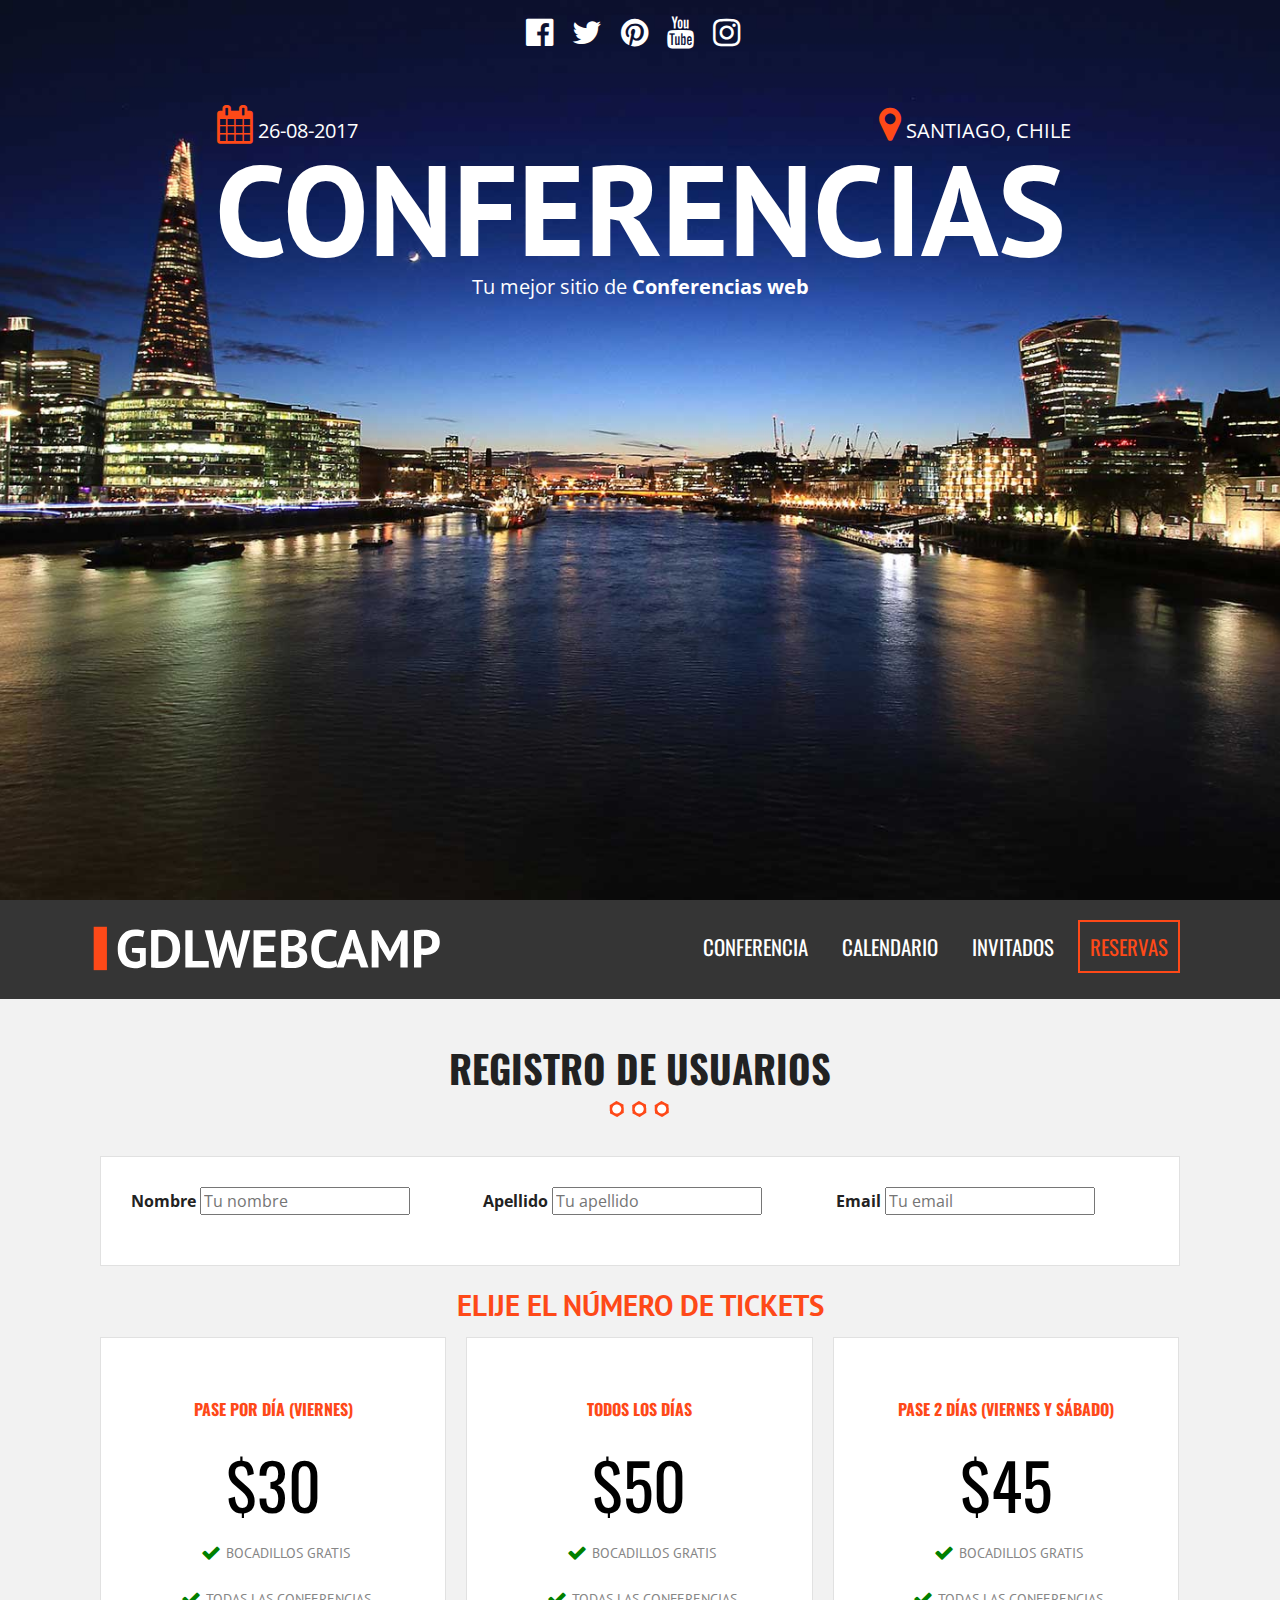
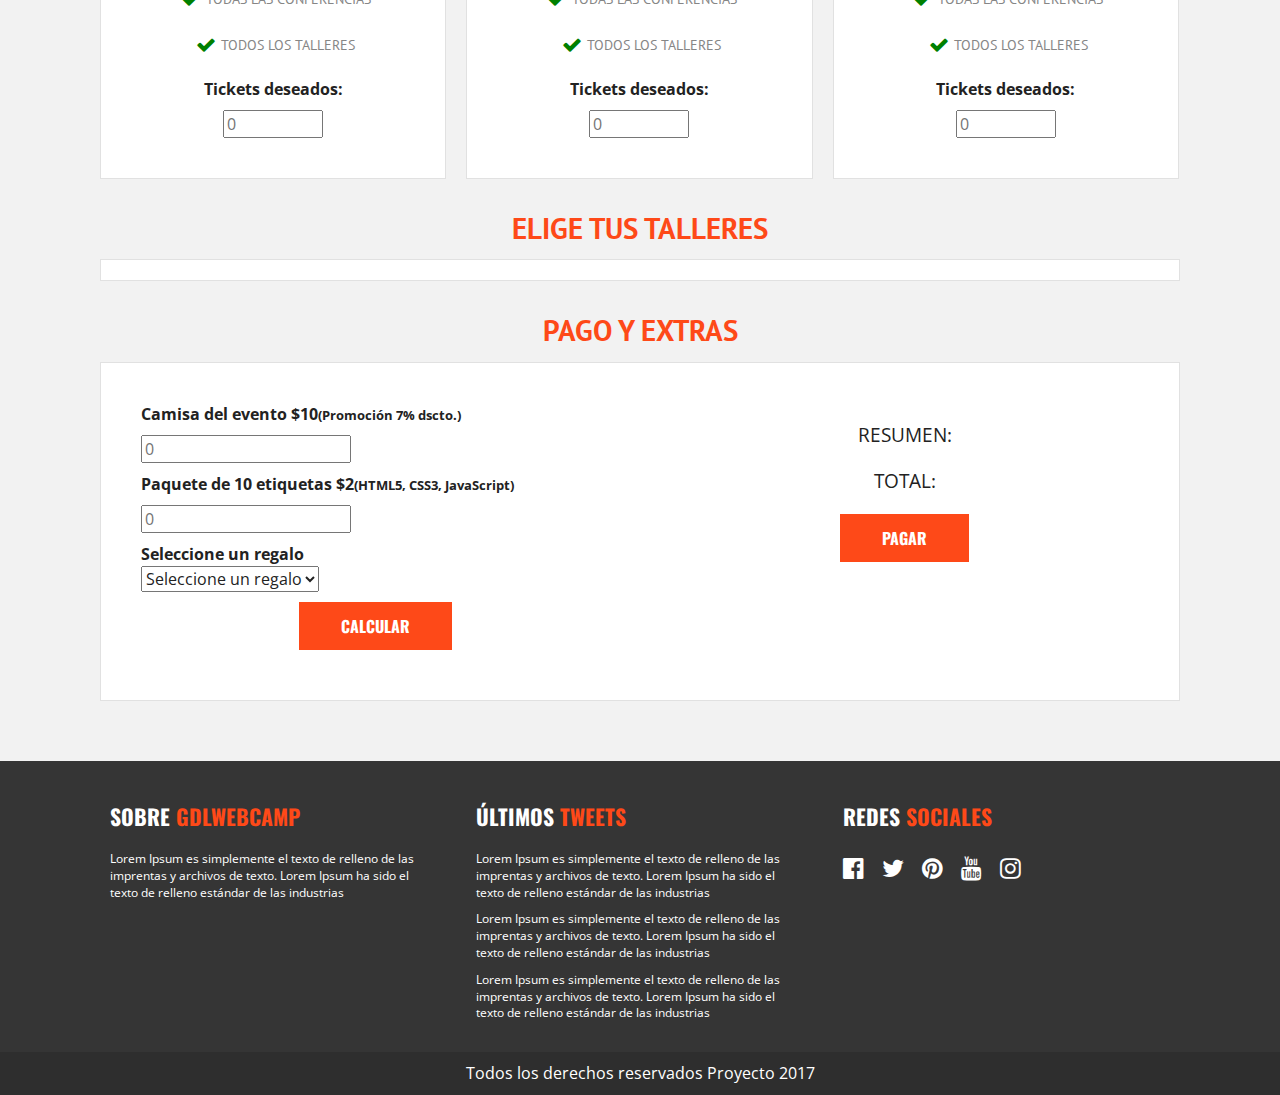
<file: registro.html>
<!doctype html>
<html class="no-js" lang="">
    <head>
        <meta charset="utf-8">
        <meta http-equiv="x-ua-compatible" content="ie=edge">
        <title></title>
        <meta name="description" content="">
        <meta name="viewport" content="width=device-width, initial-scale=1">

        <link rel="apple-touch-icon" href="apple-touch-icon.png">
        <!-- Place favicon.ico in the root directory -->

        <link rel="stylesheet" href="css/normalize.css">
        <link rel="stylesheet" href="css/font-awesome.min.css">
        <link href="https://fonts.googleapis.com/css?family=Open+Sans|Oswald|PT+Sans" rel="stylesheet">
        <link rel="stylesheet" href="css/main.css">
        <script src="js/vendor/modernizr-2.8.3.min.js"></script>
    </head>
    <body>
        <!--[if lt IE 8]>
            <p class="browserupgrade">You are using an <strong>outdated</strong> browser. Please <a href="http://browsehappy.com/">upgrade your browser</a> to improve your experience.</p>
        <![endif]-->

        <!-- Add your site or application content here -->
            <header class="site-header">
                <div class="hero">
                    <div class="contenido-header">
                        <nav class="redes-sociales">
                            <a href="#"><i class="fa fa-facebook-official" aria-hidden="true"></i></a>
                            <a href="#"><i class="fa fa-twitter" aria-hidden="true"></i></a>
                            <a href="#"><i class="fa fa-pinterest" aria-hidden="true"></i></a>
                            <a href="#"><i class="fa fa-youtube" aria-hidden="true"></i></a>
                            <a href="#"><i class="fa fa-instagram" aria-hidden="true"></i></a>
                        </nav>
                    <div class="informacion-evento">
                        <div class="clearfix">
                            <p class="fecha"><i class="fa fa-calendar" aria-hidden="true"></i> 26-08-2017</p>
                            <p class="ciudad"><i class="fa fa-map-marker" aria-hidden="true"></i> Santiago, Chile</p>
                        </div>
                        <h1 class="nombre-sitio">Conferencias</h1>
                        <p class="slogan">Tu mejor sitio de <span>Conferencias web</span>
                    </div><!--Informacion de evento-->
                    </div>
                </div><!--hero-->
            </header>

            <div class="barra">
                <div class="contenedor clearfix">
                    <div class="logo">
                        <img src="img/logo.svg" alt="logo conferencias">
                    </div>
                    <div class="menu-movil">
                        <span></span>
                        <span></span>
                        <span></span>
                    </div>
                    <nav class="navegacion-principal clearfix">
                        <a href="#">Conferencia</a>
                        <a href="#">Calendario</a>
                        <a href="#">Invitados</a>
                        <a href="registro.html">Reservas</a>
                    </nav>
                </div><!--.contenedor-->
            </div><!--.barra-->

            <section class="seccion contenedor">
                <h2>Registro de usuarios</h2>
                <form id="registro" class="registro" action="index.html" method="post">
                    <div id="datos_usuario" class="registro caja clearfix">
                        <div class="campo">
                            <label for="nombre">Nombre</label>
                            <input type="text" id="nombre" name="nombre" placeholder="Tu nombre">
                        </div>
                        <div class="campo">
                            <label for="apellido">Apellido</label>
                            <input type="text" id="apellido" name="apellido" placeholder="Tu apellido">
                        </div>
                        <div class="campo">
                            <label for="email">Email</label>
                            <input type="email" id="email" name="email" placeholder="Tu email">
                        </div>
                        <div id="error"></div>                        
                    </div><!--#datos_usuario-->

                    <div id="paquetes" class="paquetes">
                        <h3>Elije el número de tickets</h3>
                            <ul class="lista-precios clearfix">
                        <li>
                            <div class="tabla-precio">
                                <h3>Pase por día (Viernes)</h3>
                                <p class="numero">$30</p>
                                <ul>
                                    <li>Bocadillos Gratis</li>
                                    <li>Todas las conferencias</li>
                                    <li>Todos los talleres</li>
                                </ul>
                                <div class="orden">
                                    <label for="pase_dia">Tickets deseados:</label>
                                    <input type="number" min="0" max="100" id="pase_dia" size="3" placeholder="0">
                                </div>
                        </li>
                        <li>
                            <div class="tabla-precio">
                                <h3>Todos los días</h3>
                                <p class="numero">$50</p>
                                <ul>
                                    <li>Bocadillos Gratis</li>
                                    <li>Todas las conferencias</li>
                                    <li>Todos los talleres</li>
                                </ul>
                                <div class="orden">
                                    <label for="pase_completo">Tickets deseados:</label>
                                    <input type="number" min="0" max="100" id="pase_completo" size="3" placeholder="0">
                                </div>
                            </div>
                        </li>
                        <li>
                            <div class="tabla-precio">
                                <h3>Pase 2 días (Viernes y sábado)</h3>
                                <p class="numero">$45</p>
                                <ul>
                                    <li>Bocadillos Gratis</li>
                                    <li>Todas las conferencias</li>
                                    <li>Todos los talleres</li>
                                </ul>
                                <div class="orden">
                                    <label for="pase_dosdias">Tickets deseados:</label>
                                    <input type="number" min="0" max="100" id="pase_dosdias" size="3" placeholder="0">
                                </div>
                            </div>
                        </li>
                    </ul>
                    </div><!--#paquetes-->

                    <div id="eventos" class="eventos clearfix">
                         <h3>Elige tus talleres</h3>
                         <div class="caja">
                               <div id="viernes" class="contenido-dia clearfix">
                                   <h4>Viernes</h4>
                                       <div>
                                           <p>Talleres:</p>
                                           <label><input type="checkbox" name="registro[]" id="taller_01" value="taller_01"><time>10:00</time> Responsive Web Design</label>
                                           <label><input type="checkbox" name="registro[]" id="taller_02" value="taller_02"><time>12:00</time> Flexbox</label>
                                           <label><input type="checkbox" name="registro[]" id="taller_03" value="taller_03"><time>14:00</time> HTML5 y CSS3</label>
                                           <label><input type="checkbox" name="registro[]" id="taller_04" value="taller_04"><time>17:00</time> Drupal</label>
                                           <label><input type="checkbox" name="registro[]" id="taller_05" value="taller_05"><time>19:00</time> WordPress</label>
                                       </div>
                                       <div>
                                           <p>Conferencias:</p>
                                           <label><input type="checkbox" name="registro[]" id="conf_01" value="conf_01"><time>10:00</time> Como ser Freelancer</label>
                                           <label><input type="checkbox" name="registro[]" id="conf_02" value="conf_02"><time>17:00</time> Tecnologías del Futuro</label>
                                           <label><input type="checkbox" name="registro[]" id="conf_03" value="conf_03"><time>19:00</time> Seguridad en la Web</label>
                                       </div>
                                       <div>
                                           <p>Seminarios:</p>
                                           <label><input type="checkbox" name="registro[]" id="sem_01" value="sem_01"><time>10:00</time> Diseño UI y UX para móviles</label>
                                       </div>
                               </div> <!--#viernes-->
                               <div id="sabado" class="contenido-dia clearfix">
                                   <h4>Sábado</h4>
                                   <div>
                                         <p>Talleres:</p>
                                         <label><input type="checkbox" name="registro[]" id="taller_06" value="taller_06"><time>10:00</time> AngularJS</label>
                                         <label><input type="checkbox" name="registro[]" id="taller_07" value="taller_07"><time>12:00</time> PHP y MySQL</label>
                                         <label><input type="checkbox" name="registro[]" id="taller_08" value="taller_08"><time>14:00</time> JavaScript Avanzado</label>
                                         <label><input type="checkbox" name="registro[]" id="taller_09" value="taller_09"><time>17:00</time> SEO en Google</label>
                                         <label><input type="checkbox" name="registro[]" id="taller_10" value="taller_10"><time>19:00</time> De Photoshop a HTML5 y CSS3</label>
                                         <label><input type="checkbox" name="registro[]" id="taller_11" value="taller_11"><time>21:00</time> PHP Medio y Avanzado</label>
                                   </div>
                                   <div>
                                         <p>Conferencias:</p>
                                         <label><input type="checkbox" name="registro[]" id="conf_04" value="conf_04"><time>10:00</time> Como crear una tienda online que venda millones en pocos días</label>
                                         <label><input type="checkbox" name="registro[]" id="conf_05" value="conf_05"><time>17:00</time> Los mejores lugares para encontrar trabajo</label>
                                         <label><input type="checkbox" name="registro[]" id="conf_06" value="conf_06"><time>19:00</time> Pasos para crear un negocio rentable</label>
                                   </div>
                                   <div>
                                         <p>Seminarios:</p>
                                         <label><input type="checkbox" name="registro[]" id="sem_02" value="sem_02"><time>10:00</time> Aprende a Programar en una mañana</label>
                                         <label><input type="checkbox" name="registro[]" id="sem_03" value="sem_03"><time>17:00</time> Diseño UI y UX para móviles</label>
                                   </div>
                               </div> <!--#sabado-->
                               <div id="domingo" class="contenido-dia clearfix">
                                   <h4>Domingo</h4>
                                   <div>
                                         <p>Talleres:</p>
                                         <label><input type="checkbox" name="registro[]" id="taller_12" value="taller_12"><time>10:00</time> Laravel</label>
                                         <label><input type="checkbox" name="registro[]" id="taller_13" value="taller_13"><time>12:00</time> Crea tu propia API</label>
                                         <label><input type="checkbox" name="registro[]" id="taller_14" value="taller_14"><time>14:00</time> JavaScript y jQuery</label>
                                         <label><input type="checkbox" name="registro[]" id="taller_15" value="taller_15"><time>17:00</time> Creando Plantillas para WordPress</label>
                                         <label><input type="checkbox" name="registro[]" id="taller_16" value="taller_16"><time>19:00</time> Tiendas Virtuales en Magento</label>
                                   </div>
                                   <div>
                                         <p>Conferencias:</p>
                                         <label><input type="checkbox" name="registro[]" id="conf_07" value="conf_07"><time>10:00</time> Como hacer Marketing en línea</label>
                                         <label><input type="checkbox" name="registro[]" id="conf_08" value="conf_08"><time>17:00</time> ¿Con que lenguaje debo empezar?</label>
                                         <label><input type="checkbox" name="registro[]" id="conf_09" value="conf_09"><time>19:00</time> Frameworks y librerias Open Source</label>
                                   </div>
                                   <div>
                                         <p>Seminarios:</p>
                                         <label><input type="checkbox" name="registro[]" id="sem_04" value="sem_04"><time>14:00</time> Creando una App en Android en una tarde</label>
                                         <label><input type="checkbox" name="registro[]" id="sem_05" value="sem_05"><time>17:00</time> Creando una App en iOS en una tarde</label>
                                   </div>

                               </div> <!--#domingo-->
                           </div><!--.caja-->
                     </div> <!--#eventos-->

                     <div id="resumen" class="resumen">
                        <h3>Pago y extras</h3>
                        <div class="caja clearfix">
                            <div class="extras">
                                <div class="orden">
                                    <label for="camisa_evento">Camisa del evento $10<small>(Promoción 7% dscto.)</small></label>
                                    <input type="number" min="0" id="camisa_evento" size="3" placeholder="0">
                                </div><!--.orden-->
                                <div class="orden">
                                    <label for="camisa_evento">Paquete de 10 etiquetas $2<small>(HTML5, CSS3, JavaScript)</small></label>
                                    <input type="number" min="0" id="etiquetas" size="3" placeholder="0">
                                </div><!--.orden-->
                                <div class="orden">
                                    <label for="regalo">Seleccione un regalo</label><br>
                                    <select id="regalo" required>
                                        <option value="">Seleccione un regalo</option>
                                        <option value="ETI">Etiquetas</option>
                                        <option value="PUL">Pulseras</option>
                                        <option value="LAP">Lápices</option>
                                    </select>
                                </div><!--.orden-->

                                <input type="button" id="calcular" class="button" value="Calcular">
                            </div><!--.extras-->

                            <div class="total">
                                <p>Resumen:</p>
                                <div id="lista-productos">

                                </div>
                                <p>Total:</p>
                                <div id="suma-total">
                                    
                                </div>
                                <input id="btnRegistro" type="submit" class="button" value="Pagar">
                            </div><!--.total-->
                        </div><!--.caja-->
                     </div><!--#resumen-->

                </form>
            </section>

            <footer class="site-footer">
                <div class="contenedor clearfix">
                    <div class="footer-info">
                        <h3>Sobre <span>gdlwebcamp</span></h3>
                        <p>Lorem Ipsum es simplemente el texto de relleno 
                         de las imprentas y archivos de texto. Lorem 
                         Ipsum ha sido el texto de relleno estándar 
                        de las industrias</p>
                    </div>
                    <div class="ultimos-tweets">
                        <h3>Últimos <span>tweets</span></h3>
                        <ul>
                            <li>Lorem Ipsum es simplemente el texto de relleno de las imprentas y archivos de texto. Lorem Ipsum ha sido el texto de relleno estándar de las industrias
                            <li>Lorem Ipsum es simplemente el texto de relleno de las imprentas y archivos de texto. Lorem Ipsum ha sido el texto de relleno estándar de las industrias
                            <li>Lorem Ipsum es simplemente el texto de relleno de las imprentas y archivos de texto. Lorem Ipsum ha sido el texto de relleno estándar de las industrias
                        </ul>
                    </div>
                    <div class="menu">
                        <h3>Redes <span>sociales</span></h3>
                        <nav class="redes-sociales">
                            <a href="#"><i class="fa fa-facebook-official" aria-hidden="true"></i></a>
                            <a href="#"><i class="fa fa-twitter" aria-hidden="true"></i></a>
                            <a href="#"><i class="fa fa-pinterest" aria-hidden="true"></i></a>
                            <a href="#"><i class="fa fa-youtube" aria-hidden="true"></i></a>
                            <a href="#"><i class="fa fa-instagram" aria-hidden="true"></i></a>
                        </nav>
                    </div>
                </div>

                <p class="copyright">
                    Todos los derechos reservados Proyecto 2017
                </p>

            </footer>

        <script src="https://code.jquery.com/jquery-1.12.0.min.js"></script>
        <script>window.jQuery || document.write('<script src="js/vendor/jquery-1.12.0.min.js"><\/script>')</script>
        <script src="js/plugins.js"></script>
        <script src="js/main.js"></script>

        <!-- Google Analytics: change UA-XXXXX-X to be your site's ID. -->
        <script>
            (function(b,o,i,l,e,r){b.GoogleAnalyticsObject=l;b[l]||(b[l]=
            function(){(b[l].q=b[l].q||[]).push(arguments)});b[l].l=+new Date;
            e=o.createElement(i);r=o.getElementsByTagName(i)[0];
            e.src='https://www.google-analytics.com/analytics.js';
            r.parentNode.insertBefore(e,r)}(window,document,'script','ga'));
            ga('create','UA-XXXXX-X','auto');ga('send','pageview');
        </script>
    </body>
</html>
</file>
<file: css/main.css>
/*! HTML5 Boilerplate v5.3.0 | MIT License | https://html5boilerplate.com/ */

/*
 * What follows is the result of much research on cross-browser styling.
 * Credit left inline and big thanks to Nicolas Gallagher, Jonathan Neal,
 * Kroc Camen, and the H5BP dev community and team.
 */

/* ==========================================================================
   Base styles: opinionated defaults
   ========================================================================== */

html {
    color: #222;
    font-size: 1em;
    line-height: 1.4;
}

/*
 * Remove text-shadow in selection highlight:
 * https://twitter.com/miketaylr/status/12228805301
 *
 * These selection rule sets have to be separate.
 * Customize the background color to match your design.
 */

::-moz-selection {
    background: #b3d4fc;
    text-shadow: none;
}

::selection {
    background: #b3d4fc;
    text-shadow: none;
}

/*
 * A better looking default horizontal rule
 */

hr {
    display: block;
    height: 1px;
    border: 0;
    border-top: 1px solid #ccc;
    margin: 1em 0;
    padding: 0;
}

/*
 * Remove the gap between audio, canvas, iframes,
 * images, videos and the bottom of their containers:
 * https://github.com/h5bp/html5-boilerplate/issues/440
 */

audio,
canvas,
iframe,
img,
svg,
video {
    vertical-align: middle;
}

/*
 * Remove default fieldset styles.
 */

fieldset {
    border: 0;
    margin: 0;
    padding: 0;
}

/*
 * Allow only vertical resizing of textareas.
 */

textarea {
    resize: vertical;
}

/* ==========================================================================
   Browser Upgrade Prompt
   ========================================================================== */

.browserupgrade {
    margin: 0.2em 0;
    background: #ccc;
    color: #000;
    padding: 0.2em 0;
}

/* ==========================================================================
   Author's custom styles
   ========================================================================== */
html{
    box-sizing: border-box;
}

*,*::before,*::after{
    box-sizing: inherit;
}

body{
    background-color: #f2f2f2;
    font-family: 'Open Sans', sans-serif;
}

/*Globales*/

.contenedor{
    width: 98%;
    margin: 0 auto;
}

@media only screen and (min-width:480px){
    .contenedor{
        width: 95%;
    }
}

@media only screen and (min-width:768px){
    .contenedor{
        width: 90%;
    }
}

@media only screen and (min-width:992px){
    .contenedor{
        width: 90%;
        max-width: 1100px;
    }
}

.seccion{
    padding: 10px 0;
}

.seccion p{
    font-size: 1.2em;
    text-align: center;
}

h2{
    font-family: 'Oswald', sans-serif;
    font-size: 2.4em;
    text-transform: uppercase;
    text-align: center;
}

h2::after{
    content: '';
    margin: 0 auto;
    background-image: url(../img/separador.png);
    height: 30px;
    width: 100px;
    display: block;
}

h3{
    font-size: 1.8em;
    color: #fe4918;
    font-family: 'PT Sans', sans-serif;
    margin: 0;
}

.button{
    background-color: #fe4918;
    padding: 10px 40px;
    color: white;
    text-transform: uppercase;
    font-weight: bold;
    font-family: 'Oswald', sans-serif;
    text-decoration: none;
    font-size: 1em;
    margin-top: 20px;
    display: inline-block;
    transition: all .3s ease;    
    border: 2px solid #fe4918;
}

.button.hollow,
button.hollow:hover{
    background-color: white;
    color: #fe4918;
}

.button.transparente{
    background-color: transparent;
    border: 2px solid white;
}

.button.transparente:hover{
    border: 2px solid #fe4918;
}

ul{
    list-style: none;
    margin: 0;
    padding: 0;
}

.button:hover{
    background-color: #e33000;
}

.float-right{
    float: right;
}

/**Header**/

div.hero{
    background-image: url(../img/encabezado.jpg);
    height: 100vh;
    background-position: top center;
    background-size: cover;
}

div.contenido-header{
    padding-top: 40px;
}

@media only screen and (min-width:768px){
    div.contenido-header{
        padding-top: 10px;
    }
}

nav.redes-sociales{
    text-align: center;
}

nav.redes-sociales a{
    color: white;
    font-size: 2em;
    margin-right: 15px;
    transition: all .5s ease;
}

nav.redes-sociales a:hover{
    color: #e33000;
    -webkit-filter: grayscale(0);    
}

/*
div.invitado img {
    max-width: 100%;
    filter: gray;
    Prefijos (investigar de esto más a fondo)
    -webkit-filter: grayscale(1);
    transition: all .5s ease-in-out;
}

div.invitado:hover img{
    -webkit-filter: grayscale(0);
    -webkit-transform: scale(1.1);
}  
*/

nav.redes-sociales a :last-child{
    margin-right: 0;
}

div.informacion-evento{
    text-align: center;
    color: white;
}

@media only screen and (min-width:768px){
    div.informacion-evento{
        width: 70%;
        margin: 0 auto;
        margin-top: 50px;
    }
}

div.informacion-evento p{
    margin: 0;
    display: inline; /*Se ven uno frente al otro¨*/
    font-size: 20px;
    text-transform: uppercase;
}

div.informacion-evento p i{
    color: #fe4918;
    font-size: 2.4rem;
}

p.fecha{
    float: left;
    padding-left: 25px;
}

p.ciudad{
    float: right;
    text-align: right;  
    padding-right: 17px;
}

p.slogan{
    text-transform: none!important;
}

p.slogan span{
    font-weight: bold;
}

h1.nombre-sitio{
    font-size: 5vw;
    text-transform: uppercase;
    font-family: 'PT Sans', sans-serif;

}

@media only screen and (min-width: 768px){
    h1.nombre-sitio{
        font-size: 10vw;
        margin: 0;
        line-height: 1;
    }
}

/**Barra**/
div.barra{
    background-color: #353535;
    padding: 20px 0;
}

.fixed{
    position: fixed;
    width: 100%;
    top: 0;
    left: 0;
    z-index: 2;
}

div.logo{
    width: 80%;
    float: left;
}

div.logo img{
    width: 100%;
}

@media only screen and (min-width: 768px){
    div.logo{
        width: 33%;
        
    }
}

/**Navegacion principal**/

nav.navegacion-principal a{
    display: none;
    width: 100%;
}

nav.navegacion-principal a{
    font-family: 'Oswald', sans-serif;
    color: white;
    font-size: 1.3em;
    text-transform: uppercase;
    text-decoration: none;
    transition: all .6s ease; /**Efecto transicion color**/
    width: 100%;
    display: block;
    text-align: center;
    margin-bottom: 20px;
    clear: both;
}

nav.navegacion-principal a:hover{
    background-color: #fe4918;
}

nav.navegacion-principal a:last-child{
    border: 2px solid #fe4918;
    color: #fe4918;
}

nav.navegacion-principal a:last-child:hover{
    color: white;
}

@media only screen and (min-width: 768px){
    nav.navegacion-principal{
        width: 67;
        float: right;
        text-align: right;
        display: block;/**Para que aparezca menu**/
    }

    nav.navegacion-principal a{
        padding: 10px 10px;
        display: inline-block;
        width: auto;
        display: inline-block;
        text-align: center;
        margin: 0 10px 0 0;
    }
}

/**Menu movil**/

div.menu-movil{
    width: 60px;
    display: block;
    float: right;
    text-align: right;
    margin-top: 12px;
}

div.menu-movil:hover{
    cursor: pointer;
}

@media only screen and (min-width:768px){
    div.menu-movil{
        display: none;
    }
}

div.menu-movil span{
    height: 8px;
    margin-bottom: 6px;
    background-color: white;
    display: block;
}


/**Talleres**/

section.programa{
    position: relative;
}

div.contenedor-video{
    max-width: 100%;
    overflow-x: hidden;
}

div.contenido-programa{
    position: absolute;
    top: 0;
    left: 0;
    height: 100%;
    width: 100%;
}

div.programa-evento{
    background-color: rgba(255, 255, 255, .8);
    padding: 15px;
    margin-top: 80px;
}

@media only screen and (min-width: 768px){
    div.programa-evento{
        width: 70%;
    }
}

@media only screen and (min-width: 992px){
    div.programa-evento{
        width: 50%;
        
    }
}

nav.menu-programa{
    width: 100%;
    border-bottom: 1px solid #fe4918;
    padding-bottom: 10px;
}

@media only screen and (min-width: 768px){
    nav.menu-programa{
        display: table;
    }
}

nav.menu-programa a{
    display: block;
    text-align: center;
    color: black;
    text-decoration: none;
    font-family: 'Oswald', sans-serif;
    margin-bottom: 10px;
    font-size: 1.2em;

}

@media only screen and (min-width: 768px){
    nav.menu-programa a{
        display: table-cell;
    }
}

nav.menu-programa a i,
div.detalle-evento p i{
    color: #fe4918;
    font-size: 1.6em;
    margin-right: 6px;
}

/**detalle evento**/

div.detalle-evento{
    margin-top: 20px;
    border-bottom: 1px solid black;
    padding: 0 20px;
}

div.detalle-evento:nth-child(2){
    border: none;
}

div.detalle-evento p{
    margin-bottom: 20px;
    font-size: 20px;
}

/**Invitados **/

ul.lista-invitados li{
    padding: 10px;
    float: left;
}

@media only screen and (min-width: 480px){
    ul.lista-invitados li{
        width: 50%;
    }
}

@media only screen and (min-width: 768px){
    ul.lista-invitados li{
        width: 33.3%;
    }
}

div.invitado{
    position: relative;
    overflow: hidden; /*En caso que algo se salga, no se muestre*/
}

div.invitado img {
    max-width: 100%;
    filter: gray;
    /*Prefijos (investigar de esto más a fondo)*/
    -webkit-filter: grayscale(1);
    transition: all .5s ease-in-out;
}

div.invitado:hover img{
    -webkit-filter: grayscale(0);
    -webkit-transform: scale(1.1);
}



div.invitado p{
    position: absolute;
    bottom: 0;
    left: 0;
    padding: 15px 10px;
    margin: 0;
    background-color: rgba(0, 0, 0, 0.55);
    width: 100%;
    text-align: left;
    font-family: 'Oswald', sans-serif;
    color: #fe4918;
    text-transform: uppercase;
    font-weight: bold;
    transition: all .5s ease-in-out;
}

div.invitado:hover p{
    bottom: -80px;
    opacity: 0;
}

/**Contador**/
.parallax::before{
    width: 100%;
    height: 100%;
    position: absolute;
    top: 0;
    left: 0;
    background-repeat: no-repeat;
    background-size: cover;
    background-position: center center;
    background-attachment: fixed;
    -webkit-filter: brightness(.8);
    filter: brightness(.8);
}

div.contador{
    position: relative;
    height: auto;
}

div.contador::before{
    background-image: url(../img/bg-resumen.jpg);
    /**SIempre que se usa un before o after, se usa un content: ''**/
    content: '';
}

ul.resumen-evento{
    position: relative;
    padding: 120px 0;
}

ul.resumen-evento li{
    width: 50%;
    float: left;
    text-align: center;
    color: white;
    text-transform: uppercase;
    font-family: 'Oswald', sans-serif;
    font-size: 24px;
}

@media only screen and (min-width:768px){
    ul.resumen-evento li{
        width: 25%;
    }
}

p.numero{
    color: #fe4918;
    font-size: 4em;
    display: block;
    margin: 0 0 10px 0;
    font-family: 'Oswald', sans-serif; 
}


/**Tabla de precios**/

/*Seleccionamos el primer li con el >*/
ul.lista-precios >li{
    padding: 10px;
}

@media only screen and (min-width:768px){
    ul.lista-precios >li{
        float: left;
        width: 33.3%;
    }
}

div.tabla-precio{
    border: 1px solid #e1e1e1;
    background-color: white;
    padding: 40px 0;
    text-align: center;
    transition: all .3s ease;
}

  div.tabla-precio:hover{
      transform: scale(1.1);
      border: 1px solid #fe4918;
      box-shadow: 0px 0px 50px #666;
  }  

div.tabla-precio ul li{
    font-family: 'PT Sans', sans-serif;
    font-size: 14px;
    margin-bottom: 20px;
    text-transform: uppercase;
    color: #868686;
    line-height: 26px;
}

div.tabla-precio ul li::before{
    font-family: 'FontAwesome';
    display: inline-block;
    vertical-align: top;
    padding: 0 5px;
    font-size: 20px;
    color: green;
    -webkit-font-smoothing: antialiased;
    content: '\f00c';
}

div.tabla-precio h3{
    font-family: 'Oswald', sans-serif;   
    font-size: 16px;
    text-transform: uppercase;
}

div.tabla-precio p.numero{
    color: black;
    margin-top: 20px;
}

/**Mapa**/

div.mapa{
    height: 420px;
    background-color: green;
}

/* Testimonios */

div.testimonios{
    padding-bottom: 20px;
}

div.testimonio{
    padding: 5px;
}

@media only screen and (min-width:768px){
    div.testimonio{
        float: left;
        width: 33.3%;
    }
}

blockquote{
    background-color: white;
    border: 1px solid #e1e1e1;
    position: relative;
    margin: 0 0 10px 0;
    padding-bottom: 20px;
}

blockquote p{
    text-align: justify!important;
    font-size: 1em!important;
    font-family: 'PT Sans', sans-serif;
    padding: 0 20px 0 65px;
}

blockquote p::before{
    content: '\201c';
    position: absolute;
    left: 13px;
    top: 8px;
    font-size: 8rem;
    margin: 0;
    padding: 0;
    line-height: 1;
    color: #fe4918;
}

footer.info-testimonio{
    padding: 0;
    background-color: transparent;
}

footer.info-testimonio img{
    float: left;
    width: 20%;
    border-radius: 50%;
    margin-left: 20px;
}

footer.info-testimonio cite{
    text-align: left;
    color: #fe4918;
    text-transform: uppercase;
    font-size: 12px;
    padding-top: 20px;
    font-weight: bold;
    width: 66.6%;
    float: right;
    font-style: normal;
}

footer.info-testimonio cite span{
    color: black;
    display: block;
    text-transform: none;
    margin-top: 5px;
}


/**Newsletter**/

div.newsletter{
    position: relative;
    height: auto;
}

div.newsletter::before{
    background-image: url(../img/bg-newsletter.jpg);
    content: '';
}

div.newsletter .contenido{
    padding: 100px 0;
    color: white;
    text-align: center;
    position: relative;
}

div.newsletter .contenido p{
    font-size: 1.2em;
    text-transform: lowercase;
}

div.newsletter .contenido h3{
    color: white;
    text-transform: uppercase;
    font-size: 7vw;
    font-family: 'PT Sans' sans-serif;
}

/**Cuenta regresiva**/

div.cuenta-regresiva ul li{
    text-transform: uppercase;
    font-family: 'Oswald', sans-serif;
    font-size: 1.5rem;
    text-align: center;
}

@media only screen and (min-width:768px){
    div.cuenta-regresiva ul li{
        width: 25%;
        float: left;
    }
}

/**Footer**/

footer{
    background-color: #353535;
    padding-top: 40px;
    margin-top: 40px;
}

footer .contenedor > div{
    color: white;
    padding: 0px 20px;
    font-size: 12px;
}

@media only screen and (min-width:768px){
    footer .contenedor > div{
        width: 33.3%;
        float: left;
    }
}

footer h3{
    color: white;
    text-transform: uppercase;
    font-family: 'Oswald', sans-serif;
    margin-bottom: 20px;
}

footer h3 span{
    color: #fe4918;
}

footer .ultimos-tweets li{
    margin-bottom: 10px;
}

footer nav.redes-sociales{
    text-align: left;
}

p.copyright{
    background-color: #2e2e2e;
    color: white;
    padding: 10px 0;
    margin: 20px 0 0 0;
    text-align: center;
}

/**Internas ---- Registro **/

form.registro h3{
    text-align: center;
    text-transform: uppercase;
    margin: 20px 0 0 0;
}

form.registro label{
    margin-bottom: 5px;
    font-weight: bold;
}

h4{
    text-align: center;
    text-transform: uppercase;
    border-bottom: 2px solid #fe4918;
    padding-bottom: 10px;
    font-size: 1.2em;
}

div.caja{
    background-color: white;
    border: 1px solid #e1e1e1;
    padding: 10px;
    margin: 10px;
}

div.campo{
    padding: 20px;
}

@media only screen and (min-width:768px){
    div.campo{
        float: left;
        width: 33.3%;
    }
}

div.paquetes .tabla-precio:hover{
    transform: none;
    box-shadow: none;
}

div.paquetes .tabla-precio input{
    clear: both;
    width: 100px;
    margin: 10px auto 0 auto;
    display: block;
}

.contenido-dia{
    padding: 20px;
    display: none; 
}

@media only screen and (min-width: 768px){
    .contenido-dia > div{ /*Aplica al primero hijo*/
        float: left;
        width: 33.3%;
    }
}

.contenido-dia > div p{
    text-align: left;
}

.contenido-dia > div label{
    display: block;
    margin-bottom: 10px;
}

.contenido-dia > div input{
    margin-right: 10px;
}

.contenido-dia > div label time{
    color: #fe4918;
    font-weight: bold;
}


/**Resumen registro**/

div.resumen p{
    font-size: 1.2em;
    text-transform: uppercase;
}

div.resumen div.extras{
    float: left;
    width: 50%;
    padding: 30px;
}

div.extras div.orden{
    text-align: left;
    margin-bottom: 10px;
}

div.extras div.orden input{
    margin: 10px 0 0 0;
}

div.resumen div.total{
    float: right;
    width: 50%;
    padding: 30px;
}

div.resumen input{
    display: block;
    margin: 10px auto;
}

#lista-productos{
    background-color: #e1e1e1;
    padding: 20px;
    display: none;
}

#suma-total{
    text-align: center;
    font-size: 2em;
    color: #fe4918;
}

input[disabled] .button{
    opacity: .5;
}

#error{
    clear: both;
    padding: 10px;
    text-align: center;
}


/* ==========================================================================
   Helper classes
   ========================================================================== */

/*
 * Hide visually and from screen readers
 */

.hidden {
    display: none !important;
}

/*
 * Hide only visually, but have it available for screen readers:
 * http://snook.ca/archives/html_and_css/hiding-content-for-accessibility
 */

.visuallyhidden {
    border: 0;
    clip: rect(0 0 0 0);
    height: 1px;
    margin: -1px;
    overflow: hidden;
    padding: 0;
    position: absolute;
    width: 1px;
}

/*
 * Extends the .visuallyhidden class to allow the element
 * to be focusable when navigated to via the keyboard:
 * https://www.drupal.org/node/897638
 */

.visuallyhidden.focusable:active,
.visuallyhidden.focusable:focus {
    clip: auto;
    height: auto;
    margin: 0;
    overflow: visible;
    position: static;
    width: auto;
}

/*
 * Hide visually and from screen readers, but maintain layout
 */

.invisible {
    visibility: hidden;
}

/*
 * Clearfix: contain floats
 *
 * For modern browsers
 * 1. The space content is one way to avoid an Opera bug when the
 *    `contenteditable` attribute is included anywhere else in the document.
 *    Otherwise it causes space to appear at the top and bottom of elements
 *    that receive the `clearfix` class.
 * 2. The use of `table` rather than `block` is only necessary if using
 *    `:before` to contain the top-margins of child elements.
 */

.clearfix:before,
.clearfix:after {
    content: " "; /* 1 */
    display: table; /* 2 */
}

.clearfix:after {
    clear: both;
}

/* ==========================================================================
   EXAMPLE Media Queries for Responsive Design.
   These examples override the primary ('mobile first') styles.
   Modify as content requires.
   ========================================================================== */

@media only screen and (min-width: 35em) {
    /* Style adjustments for viewports that meet the condition */
}

@media print,
       (-webkit-min-device-pixel-ratio: 1.25),
       (min-resolution: 1.25dppx),
       (min-resolution: 120dpi) {
    /* Style adjustments for high resolution devices */
}

/* ==========================================================================
   Print styles.
   Inlined to avoid the additional HTTP request:
   http://www.phpied.com/delay-loading-your-print-css/
   ========================================================================== */

@media print {
    *,
    *:before,
    *:after,
    *:first-letter,
    *:first-line {
        background: transparent !important;
        color: #000 !important; /* Black prints faster:
                                   http://www.sanbeiji.com/archives/953 */
        box-shadow: none !important;
        text-shadow: none !important;
    }

    a,
    a:visited {
        text-decoration: underline;
    }

    a[href]:after {
        content: " (" attr(href) ")";
    }

    abbr[title]:after {
        content: " (" attr(title) ")";
    }

    /*
     * Don't show links that are fragment identifiers,
     * or use the `javascript:` pseudo protocol
     */

    a[href^="#"]:after,
    a[href^="javascript:"]:after {
        content: "";
    }

    pre,
    blockquote {
        border: 1px solid #999;
        page-break-inside: avoid;
    }

    /*
     * Printing Tables:
     * http://css-discuss.incutio.com/wiki/Printing_Tables
     */

    thead {
        display: table-header-group;
    }

    tr,
    img {
        page-break-inside: avoid;
    }

    img {
        max-width: 100% !important;
    }

    p,
    h2,
    h3 {
        orphans: 3;
        widows: 3;
    }

    h2,
    h3 {
        page-break-after: avoid;
    }
}
</file>
